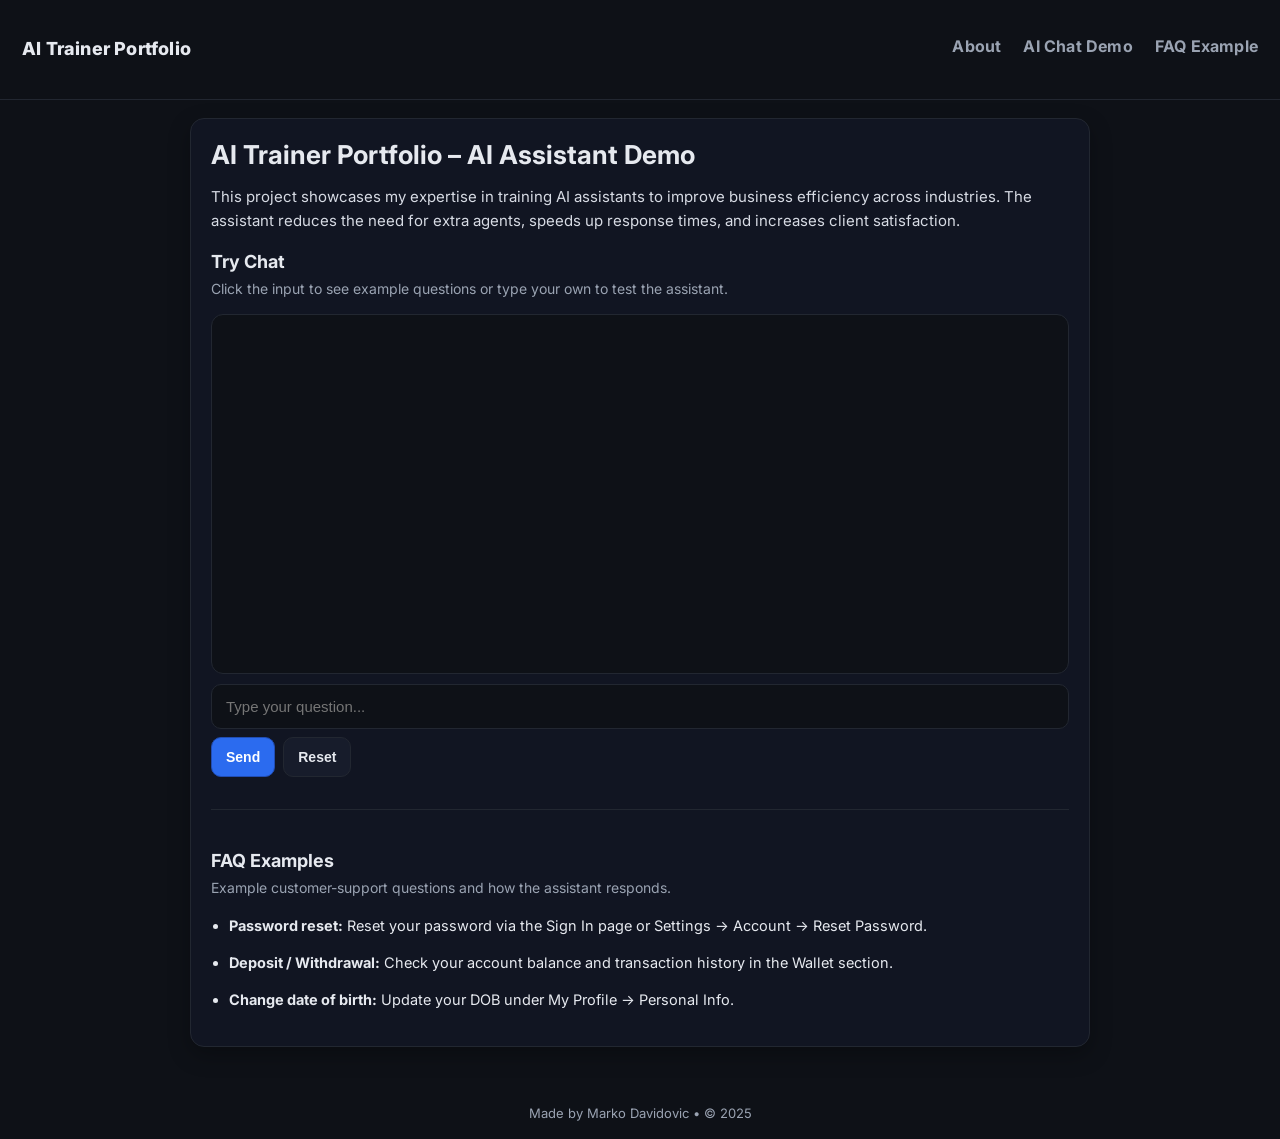
<file: index.html>
<!DOCTYPE html>
<html lang="en">

<head>
    <meta charset="UTF-8" />
    <title>AI Solution – Portfolio</title>
    <meta name="viewport" content="width=device-width, initial-scale=1.0" />
    <link rel="stylesheet" href="./styles.css" />
</head>

<body>
    <nav class="nav">
        <a href="index.html" class="nav-logo">
            <span class="logo-liner">AI Trainer Portfolio</span>
        </a>

        <div class="nav-links">
            <a href="about.html" class="nav-link">About</a>
            <a href="#chat" class="nav-link">AI Chat Demo</a>
            <a href="#faq" class="nav-link faq-link">FAQ Example</a>
        </div>
    </nav>

    <div class="container">
        <h1>AI Trainer Portfolio – AI Assistant Demo</h1>
        <p class="lead">
            This project showcases my expertise in training AI assistants to improve business
            efficiency across industries. The assistant reduces the need for extra agents,
            speeds up response times, and increases client satisfaction.
        </p>

        <h2>Try Chat</h2>
        <p class="muted">
            Click the input to see example questions or type your own to test the assistant.
        </p>

        <div id="chat"></div>
        <div id="chatWindow" class="chat-window"></div>

        <!-- typing indicator (same id your JS will use) -->
        <div id="typingIndicator" class="typing hidden">
            <span class="dot d1"></span>
            <span class="dot d2"></span>
            <span class="dot d3"></span>
            AI is thinking...
        </div>

        <div class="input-wrapper">
            <input id="userInput" type="text" placeholder="Type your question..." autocomplete="off" />
            <div id="suggestions" class="suggestions"></div>
        </div>

        <div class="actions">
            <button id="sendBtn" class="btn primary">Send</button>
            <button id="resetBtn" class="btn ghost">Reset</button>
        </div>

        <div id="faq" class="faq-section">
            <h2>FAQ Examples</h2>
            <p class="muted">
                Example customer-support questions and how the assistant responds.
            </p>

            <ul class="faq-list">
                <li>
                    <strong>Password reset:</strong>
                    Reset your password via the Sign In page or Settings → Account → Reset Password.
                </li>
                <li>
                    <strong>Deposit / Withdrawal:</strong>
                    Check your account balance and transaction history in the Wallet section.
                </li>
                <li>
                    <strong>Change date of birth:</strong>
                    Update your DOB under My Profile → Personal Info.
                </li>
            </ul>
        </div>
    </div>

    <footer class="footer">
        Made by Marko Davidovic • © <span id="year"></span>
    </footer>

    <script src="script.js"></script>
</body>

</html>
</file>
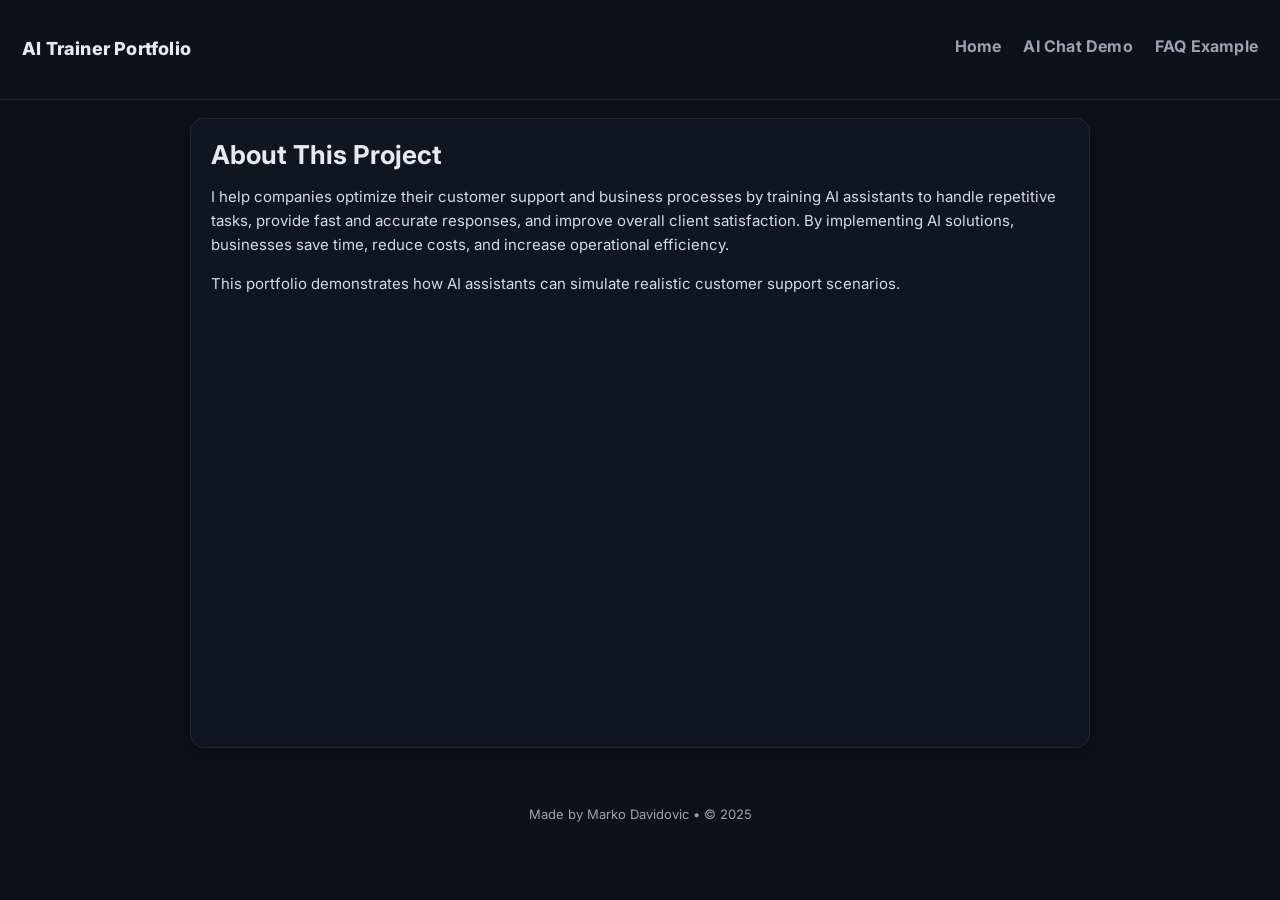
<file: about.html>
<!DOCTYPE html>
<html lang="en">

<head>
  <meta charset="UTF-8" />
  <title>About – AI Trainer Portfolio</title>
  <meta name="viewport" content="width=device-width, initial-scale=1.0" />
  <link rel="stylesheet" href="./styles.css" />
</head>

<body>
  <nav class="nav">
        <a href="index.html" class="nav-logo">
            <span class="logo-liner">AI Trainer Portfolio</span>
        </a>

    <div class="nav-links">
      <a href="index.html" class="nav-link">Home</a>
      <a href="index.html#chat" class="nav-link">AI Chat Demo</a>
      <a href="index.html#faq" class="nav-link faq-link">FAQ Example</a>
    </div>
  </nav>




  <div class="container">
    <h1>About This Project</h1>

    <p class="lead">
      I help companies optimize their customer support and business processes by training AI assistants
      to handle repetitive tasks, provide fast and accurate responses, and improve overall client satisfaction.
      By implementing AI solutions, businesses save time, reduce costs, and increase operational efficiency.
    </p>

    <p class="lead" style="margin-top: 14px;">
      This portfolio demonstrates how AI assistants can simulate realistic customer support scenarios.
    </p>
  </div>

  <footer class="footer">
    Made by Marko Davidovic • © <span id="year"></span>
  </footer>

  <script>
    document.getElementById("year").textContent = 2025;
  </script>
</body>

</html>
</file>
<file: styles.css>
@import url("https://fonts.googleapis.com/css2?family=Inter:wght@400;600;700&display=swap");

* {
  box-sizing: border-box;
}

html,
body {
  height: 100%;
}

body {
  margin: 0;
  background: #0e1117;
  color: #e6e9ef;
  font-family: "Inter", system-ui, Segoe UI, Arial, sans-serif;
}

/* NAV */
.nav {
  position: sticky;
  top: 0;
  z-index: 10;
  width: 100%;
  height: 100px;
  background: #0e1117;
  padding: 0 22px;
  display: flex;
  align-items: center;
  justify-content: flex-end;
  gap: 22px;
  border-bottom: 1px solid #222731;
}


.nav-link {
  color: #9aa3b2;
  text-decoration: none;
  font-weight: 700;
  /* stronger */
  font-size: 16px;
  /* bigger text */
  padding-bottom: 6px;
  border-bottom: 2px solid transparent;
  transition: 0.2s;
  letter-spacing: 0.2px;
}

.nav-logo {
  margin-right: auto;
  color: #e6e9ef;
  text-decoration: none;
  font-weight: 800;
  font-size: 18px;
  letter-spacing: 0.2px;
  line-height: 1.05;
  display: inline-flex;
  flex-direction: column;
  gap: 2px;
}

.logo-top,
.logo-bottom {
  display: block;
}

.nav-logo:hover {
  filter: brightness(1.05);
}

.nav-links {
  display: flex;
  align-items: center;
  gap: 22px;
}

.nav-link.active {
  color: #e6e9ef;
  border-bottom-color: #2b6bef;
}
@media (max-width: 520px) {
  .nav {
    height: 72px;
    padding: 0 12px;
    gap: 10px;
  }

  .nav-logo {
    font-size: 14px;
    line-height: 1.05;
    max-width: 140px;
    overflow: hidden;
    text-overflow: ellipsis;
    white-space: nowrap;
  }

  .nav-links {
    display: flex;
    align-items: center;
    gap: 10px;
    flex-wrap: nowrap;
  }

  .nav-link {
    font-size: 12px;
    letter-spacing: 0;
    padding: 4px 6px;
    border-bottom-width: 2px;
    white-space: nowrap;
  }
  .faq-link {
    display: none;
  }
}



/* CONTAINER */
.container {
  width: 92%;
  max-width: 900px;
  min-height: 70vh;
  margin: 18px auto 40px;
  background: #111522;
  padding: 20px;
  border-radius: 14px;
  border: 1px solid #222731;
  box-shadow: 0 8px 22px rgba(0, 0, 0, 0.28);
}

h1 {
  margin: 0 0 8px;
  font-size: 26px;
}

h2 {
  margin: 18px 0 6px;
  font-size: 18px;
}

.lead {
  font-size: 15px;
  line-height: 1.6;
  color: #d7dbe4;
}

.muted {
  font-size: 14px;
  line-height: 1.6;
  color: #9aa3b2;
  margin-top: 0;
}

/* CHAT */
.chat-window {
  width: 100%;
  height: min(58vh, 360px);
  background: #0e1117;
  border-radius: 12px;
  padding: 12px;
  overflow-y: auto;
  margin: 10px 0 10px;
  border: 1px solid #222731;
  display: flex;
  flex-direction: column;
  gap: 8px;
}

.chat-message {
  padding: 10px 12px;
  margin-bottom: 6px;
  border-radius: 12px;
  width: fit-content;
  max-width: 78%;
  font-size: 14.5px;
  line-height: 1.35;
  white-space: pre-wrap;
}

.chat-message.user {
  background: #2b6bef;
  margin-left: auto;
  text-align: right;
  color: #fff;
}

.chat-message.ai {
  background: #1a2032;
  color: #e6e9ef;
  border: 1px solid #222731;
}

/* TYPING INDICATOR */
.typing {
  display: flex;
  align-items: center;
  gap: 6px;
  font-size: 13px;
  color: #9aa3b2;
  margin-bottom: 8px;
}

.hidden {
  display: none;
}

.dot {
  width: 6px;
  height: 6px;
  border-radius: 50%;
  background: #2b6bef;
  animation: blink 1.2s infinite;
  opacity: 0.2;
}

.d2 {
  animation-delay: 0.2s;
}

.d3 {
  animation-delay: 0.4s;
}

@keyframes blink {

  0%,
  100% {
    opacity: 0.2;
    transform: translateY(0);
  }

  50% {
    opacity: 1;
    transform: translateY(-2px);
  }
}

/* INPUT + SUGGESTIONS */
.input-wrapper {
  position: relative;
  margin-top: 6px;
  margin-bottom: 8px;
}

#userInput {
  width: 100%;
  padding: 13px 14px;
  font-size: 15px;
  border-radius: 10px;
  border: 1px solid #222731;
  background: #0e1117;
  color: #e6e9ef;
  outline: none;
  transition: 0.2s;
}

#userInput:focus {
  border-color: #2b6bef;
  box-shadow: 0 0 0 3px rgba(43, 107, 239, 0.12);
}

.suggestions {
  display: none;
  position: absolute;
  top: calc(100% + 6px);
  width: 100%;
  background: #0e1117;
  border: 1px solid #222731;
  border-radius: 10px;
  z-index: 50;
  max-height: 220px;
  overflow-y: auto;
  box-shadow: 0 10px 30px rgba(0, 0, 0, 0.4);
  padding: 4px;
}

.suggestion-item {
  padding: 10px 12px;
  cursor: pointer;
  font-size: 14px;
  border-radius: 8px;
  margin: 4px;
  background: #171c2b;
  transition: 0.15s;
  border: 1px solid transparent;
}

.suggestion-item:hover {
  background: #1d2436;
  border-color: #2b6bef;
}

/* BUTTONS */
.actions {
  display: flex;
  gap: 8px;
  margin-top: 6px;
}

.btn {
  padding: 11px 14px;
  font-size: 14px;
  font-weight: 600;
  border-radius: 10px;
  cursor: pointer;
  border: 1px solid #222731;
  transition: 0.2s;
}

.btn.primary {
  background: #2b6bef;
  border-color: #214db3;
  color: #fff;
}

.btn.primary:hover {
  filter: brightness(0.97);
}

.btn.ghost {
  background: #171c2b;
  color: #e6e9ef;
}

.btn.ghost:hover {
  background: #1d2436;
}

/* FAQ */
.faq-section {
  margin-top: 32px;
  padding-top: 22px;
  border-top: 1px solid #222731;
}

.faq-list {
  margin-top: 14px;
  padding-left: 18px;
  display: grid;
  gap: 14px;
  font-size: 14.5px;
  line-height: 1.6;
}

/* FOOTER */
.footer {
  padding: 18px;
  color: #9aa3b2;
  text-align: center;
  font-size: 13px;
}

/* MOBILE */
@media (max-width: 520px) {
  .container {
    padding: 16px;
  }

  h1 {
    font-size: 22px;
  }

  .chat-window {
    height: 320px;
  }

  .actions {
    flex-direction: column;
  }

  .btn {
    width: 100%;
  }

  .nav {
    height: 80px;
    /* still big, but doesn't eat screen */
    padding: 0 14px;
    gap: 14px;
  }

  .nav-link {
    font-size: 14px;
  }
}
</file>
